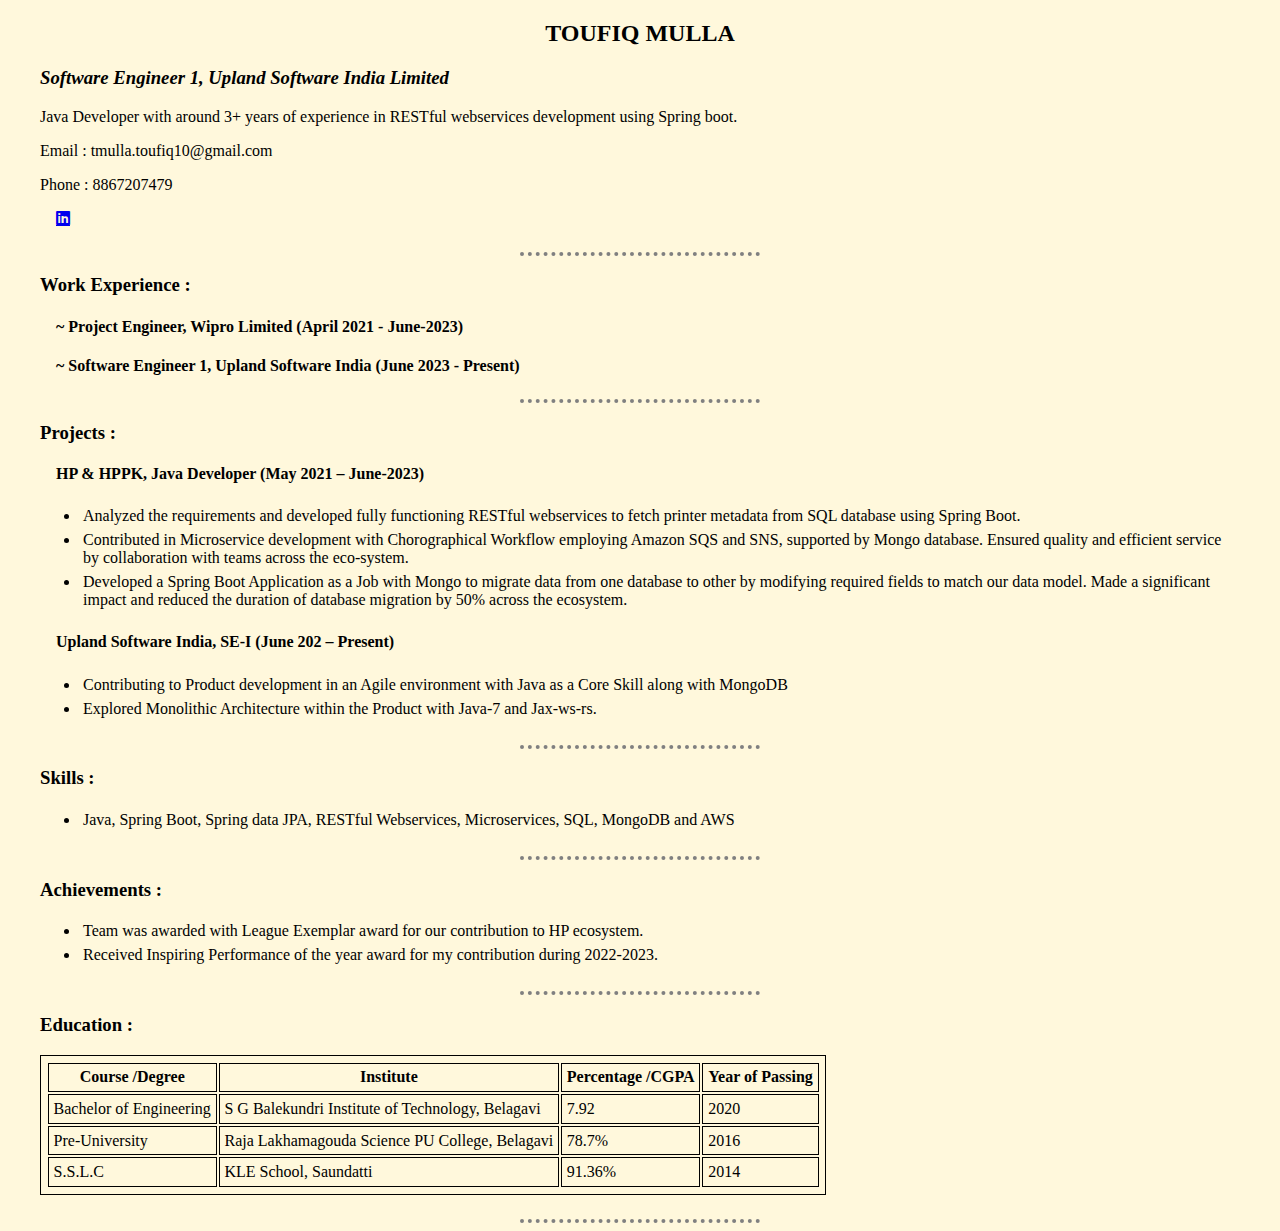
<file: index.html>
<!DOCTYPE html>
<html lang="en" dir="ltr">

<head>
  <meta charset="utf-8">
  <meta name="viewport" content="width=device-width initial-scale=1.0">
  <link rel="stylesheet" href="https://cdnjs.cloudflare.com/ajax/libs/font-awesome/5.14.0/css/all.min.css">
  <link rel="stylesheet" href="style.css">
  <title>Toufiq-Mulla-Bio</title>
</head>

<body>
  <center>
    <h2>TOUFIQ MULLA</h2>
  </center>
  <h3><em><strong>Software Engineer 1, Upland Software India Limited</strong></em></h3>
  <p>Java Developer with around 3+ years of experience in RESTful webservices development using Spring boot. </p>
  <p>Email : tmulla.toufiq10@gmail.com</p>
  <p>Phone : 8867207479</p>
  <a href="https://in.linkedin.com/in/toufiq-mulla-6918a1180" class="fab fa-linkedin"></a>

  <hr class="intro">

  <h3>Work Experience :</h3>
  <h4>~ Project Engineer, Wipro Limited (April 2021 - June-2023)</h4>
  <h4>~ Software Engineer 1, Upland Software India (June 2023 - Present)</h4>
  <hr>

  <h3>Projects :</h3>
  <h4>HP & HPPK, Java Developer (May 2021 – June-2023)</h4>

  <ul>
    <li>Analyzed the requirements and developed fully functioning RESTful webservices to fetch printer metadata from SQL
      database using Spring Boot.</li>
    <li>Contributed in Microservice development with Chorographical Workflow employing Amazon SQS and SNS, supported by
      Mongo database. Ensured quality and efficient service by collaboration with teams across the
      eco-system.</li>
    <li>Developed a Spring Boot Application as a Job with Mongo to migrate data from one database to other by modifying
      required fields to match our data model. Made a significant impact and reduced the duration of database migration
      by 50% across the ecosystem.</li>
  </ul>

  <h4>Upland Software India, SE-I (June 202 – Present)</h4>

  <ul>
    <li>Contributing to Product development in an Agile environment with Java as a Core Skill along with MongoDB</li>
    <li>Explored Monolithic Architecture within the Product with Java-7 and Jax-ws-rs.</li>
  </ul>

  <hr>
  <h3>Skills :</h3>
  <ul>
    <li>Java, Spring Boot, Spring data JPA, RESTful Webservices, Microservices, SQL, MongoDB and AWS
    </li>
  </ul>
  <hr>
  <h3>Achievements :</h3>
  <ul>
    <li>Team was awarded with League Exemplar award for our contribution to HP ecosystem.</li>
    <li>Received Inspiring Performance of the year award for my contribution during 2022-2023.</li>
  </ul>

  <hr>

  <h3>Education :</h3>

  <table>
    <tr>
      <th>Course /Degree</th>
      <th>Institute</th>
      <th>Percentage /CGPA</th>
      <th>Year of Passing</th>
    </tr>
    <tr>
      <td>Bachelor of Engineering </td>
      <td>S G Balekundri Institute of Technology, Belagavi</td>
      <td>7.92</td>
      <td>2020</td>
    </tr>
    <tr>
      <td>Pre-University</td>
      <td>Raja Lakhamagouda Science PU College, Belagavi</td>
      <td>78.7%</td>
      <td>2016</td>
    </tr>

    <tr>
      <td>S.S.L.C</td>
      <td>KLE School, Saundatti</td>
      <td>91.36%</td>
      <td>2014</td>
    </tr>
  </table>
  <hr>

</body>

</html>
</file>
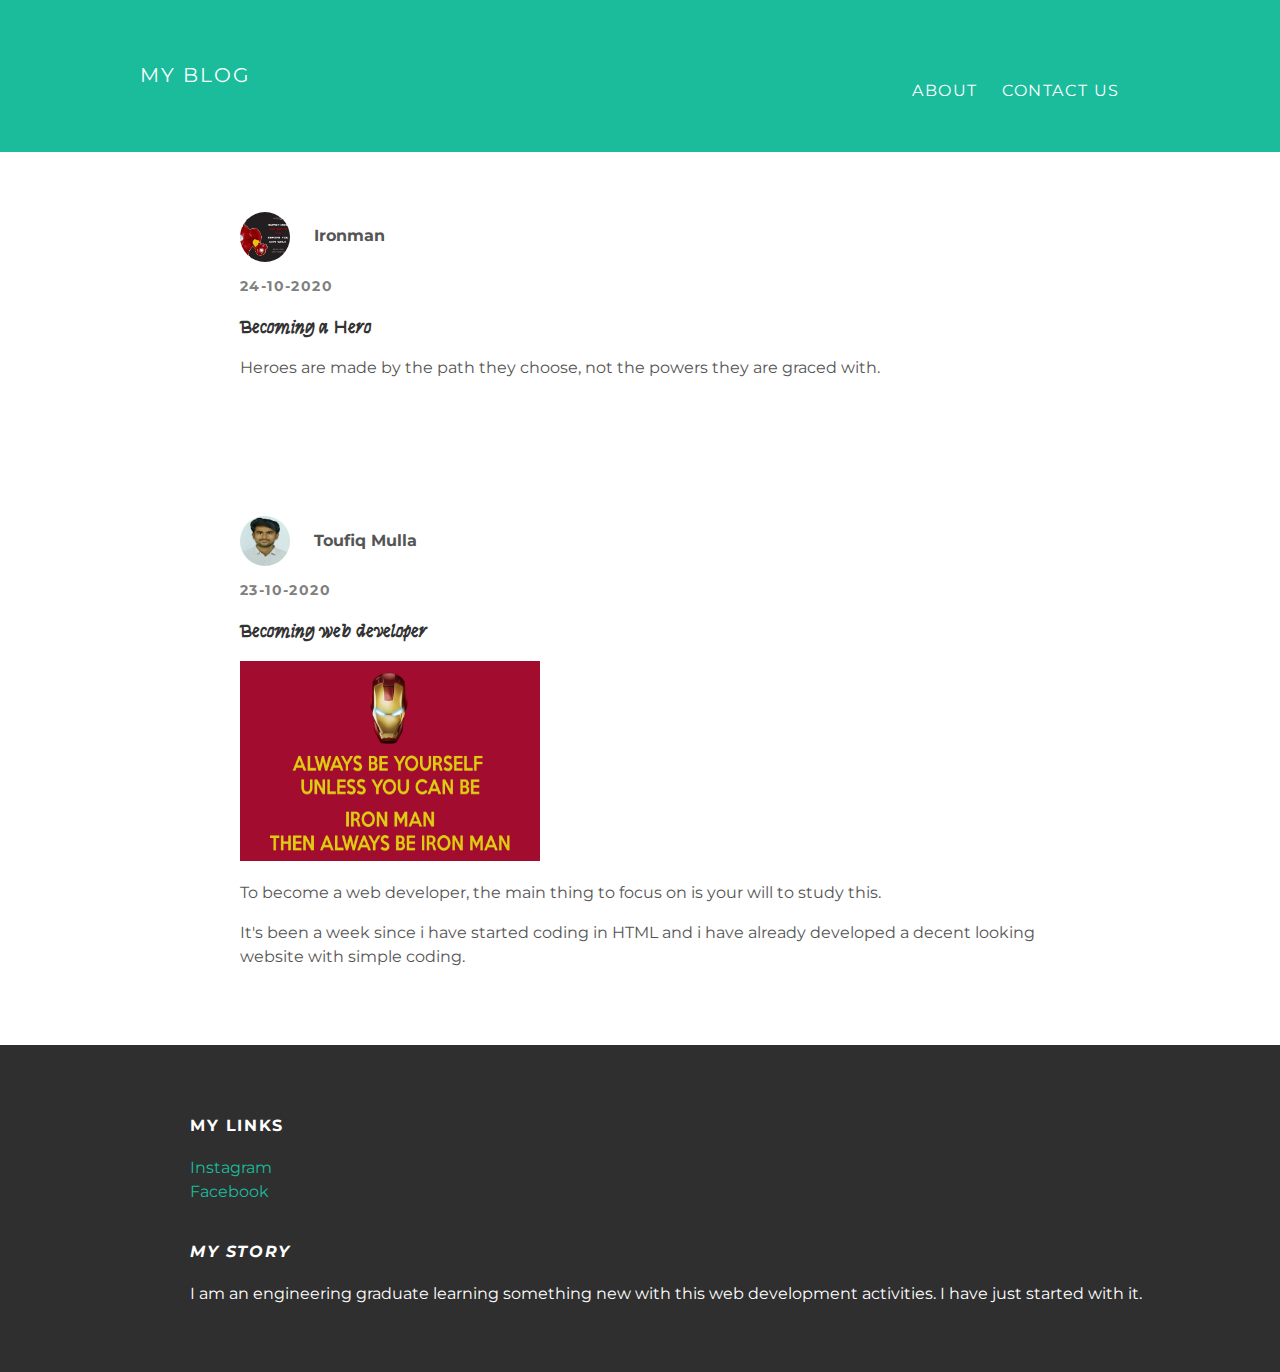
<file: firstpage/index.html>
<!DOCTYPE html>
<html>
<head>
  <meta charset="UTF-8">
  <meta name="veiwport" content="width-device-width, initial-scale=1.0">
  <title>Home</title>
  <link rel="stylesheet" href="style.css">
</head>
  <body>
    <div id="header">
      <div class="container">
        <a id="header-title" href="index.html"> My Blog</a>
          <ul id="header-nav">
          <li> <a href="about.html" > About </a></li>
          <li> <a href="mailto:tornadoforever10@gmail.com" >Contact us  </a> </li>
        </ul>
      </div>
    </div>
    <div id="content">
      <div class="post-container">
       <div class="post">
         <div class="post-author">
           <img src="ironman.jpg" height="100" width="100">
           <span><strong>Ironman</strong></span>
         </div>
         <p class="post-date">24-10-2020</p>
         <h3 class="post-title"> Becoming a Hero</h3>
         <div class="post-content">
           <p>Heroes are made by the path they choose, not the powers they are graced with.</p>
         </div>
      </div>
      </div>
    </div>
    <div id="content">
      <div class="post-container">
       <div class="post">
         <div class="post-author">
           <img src="Photo.png" height="100" width="100">
           <span><strong>Toufiq Mulla</strong></span>
         </div>
         <p class="post-date">23-10-2020</p>
         <h3 class="post-title"> Becoming web developer</h3>
         <div class="post-content">
           <img src="always.png" class="image" >
           <p> To become a web developer, the main thing to focus on is your will to study this.</p>
           <p> It's been a week since i have started coding in HTML and i have already developed a decent looking website with simple coding.</p>
         </div>
      </div>
      </div>
    </div>
    <div id="footer">
      <div class="container">
        <div class="column">
              <h4> My Links</h4>
          <p>
            <a href="https://www.instagram.com/?hl=en"> Instagram</a>
            <br>
            <a href="https://www.facebook.com/tmulla.toufiq"> Facebook</a>
          </p>
        </div>
        <div class="column">
          <h4> <em>My story </em></h4>
          <p> I am an engineering graduate learning something new with this web development activities.
            I have just started with it.
          </p>
        </div>
        </div>
    </div>
  </body>
</html>
</file>
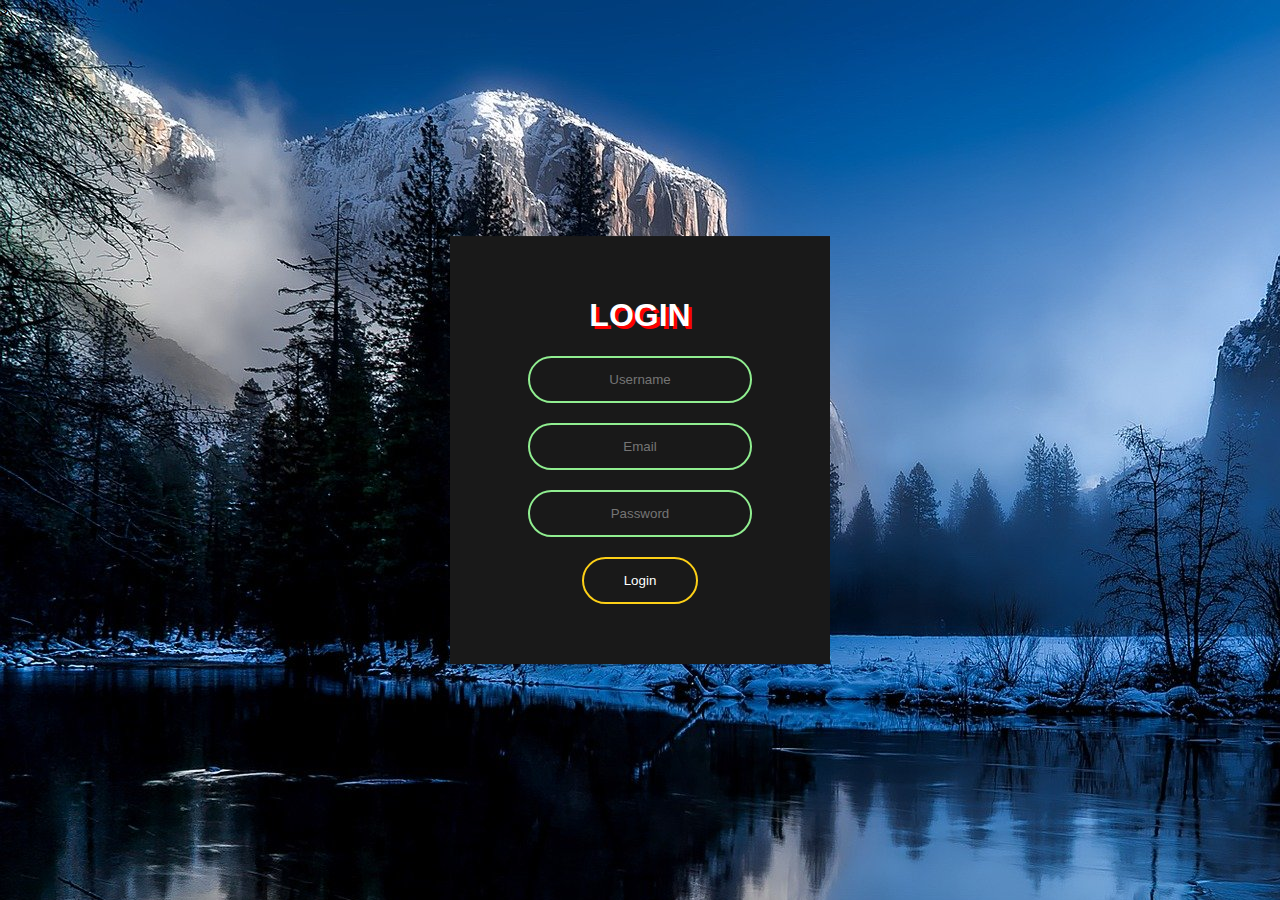
<file: loginpage/index.html>
<!DOCTYPE html>
<html lang="en" dir="ltr">
  <head>
    <meta charset="utf-8">
    <title>Login-page:</title>
    <link rel="stylesheet" href="style.css">
  </head>
  <body>
  <form class="log" action="index.html" method="post" >
        <h1>Login</h1>
    <input type="text" name="username"  placeholder="Username" >
    <input type="email" name="email"  placeholder="Email"  >
    <input type="password" name="password"  placeholder="Password" class="password">
    <input type="submit" name="Submit"  value="Login">
  </form>
  </body>
</html>
s
</file>
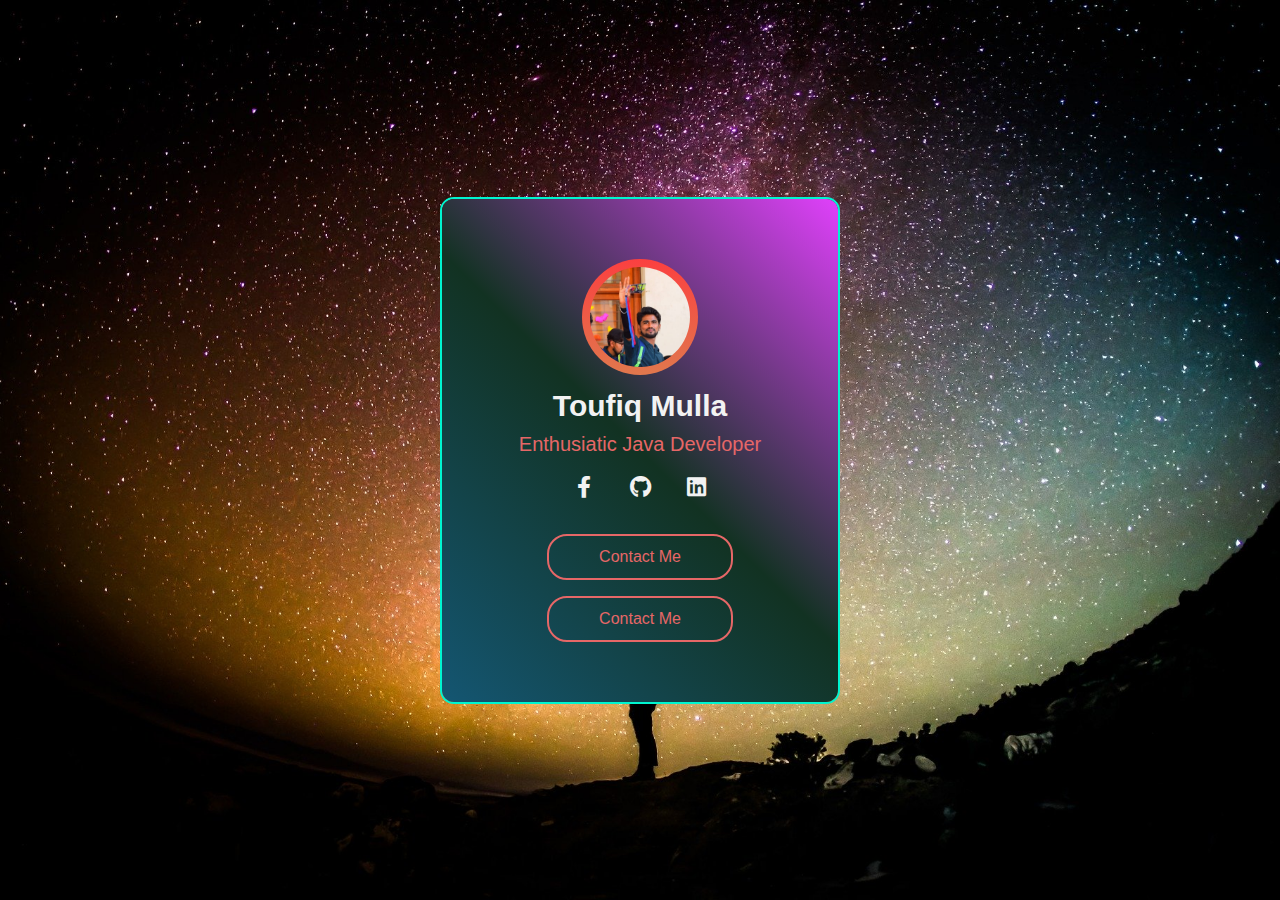
<file: profile/index.html>
<!DOCTYPE html>
<html lang="en" dir="ltr">

<head>
  <meta charset="utf-8">
  <meta name="viewport" content="width=device-width, initial-scale=1.0">
  <title>My-Profile</title>
  <link rel="stylesheet" href="https://cdnjs.cloudflare.com/ajax/libs/font-awesome/5.14.0/css/all.min.css">
  <link rel="stylesheet" href="style.css">
</head>

<body>
  <div class="profile-card">
    <div class="card-header">
      <div class="pic">
        <img src="photo.jpeg">
      </div>
      <div class="name">Toufiq Mulla</div>
      <div class="designation">Enthusiatic Java Developer</div>
      <div class="sm">
        <a href="https://www.facebook.com/tmulla.toufiq" class="fab fa-facebook-f"></a>
        <a href="https://github.com/Toufiq10" class="fab fa-github"></a>
        <a href="" class="fab fa-linkedin"></a>
      </div>
      <a href="mailto:tornadoforever10@gmail.com" class="contact-btn">Contact Me</a>
      <a href="mailto:tornadoforever10@gmail.com" class="contact-btn">Contact Me</a>
    </div>
</body>

</html>
</file>
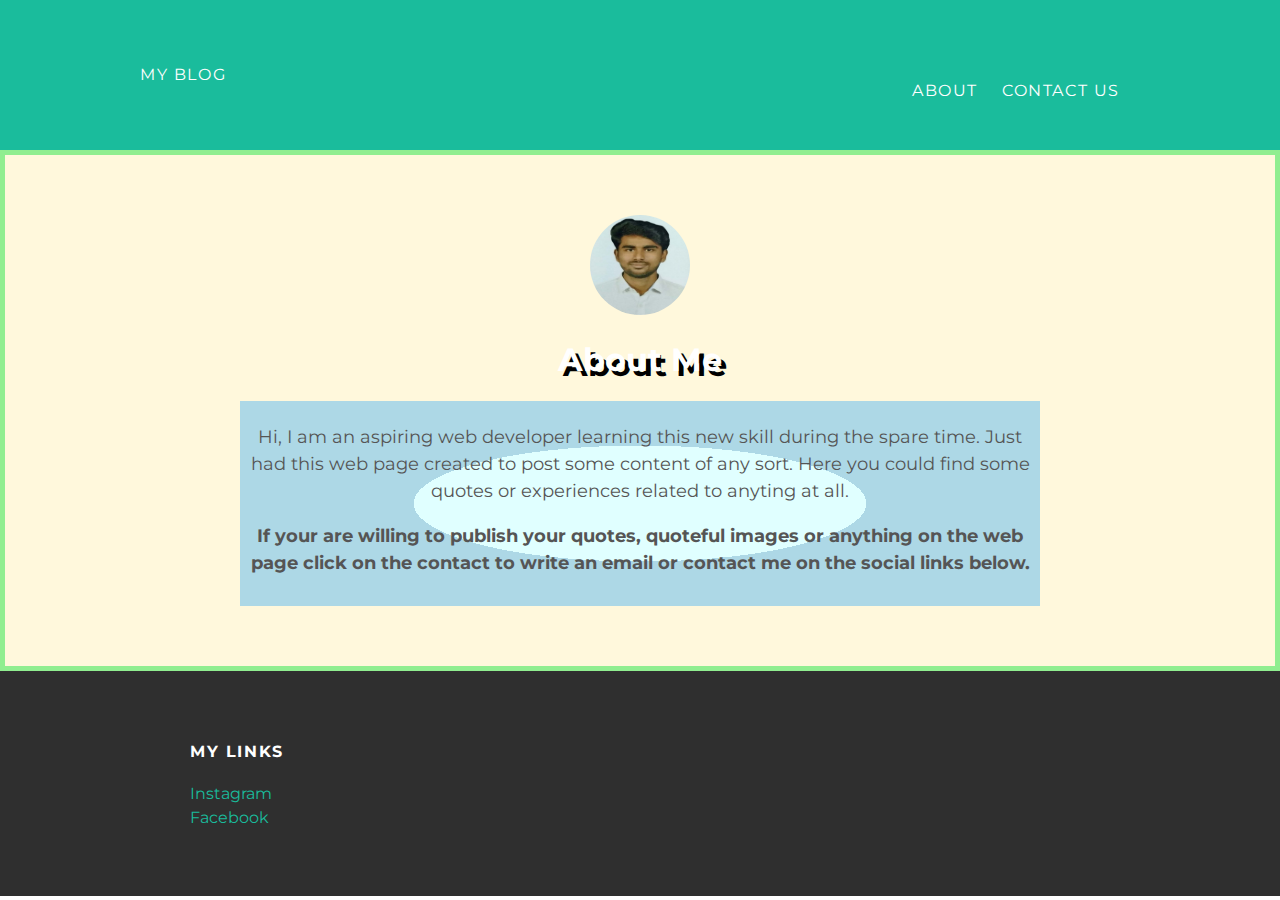
<file: firstpage/about.html>
<!DOCTYPE html>
<html>
<head>
  <meta charset="UTF-8">
  <title>Home</title>
  <link rel="stylesheet" href="style.css">
</head>
  <body>
    <div id="header">
      <div class="container">
        <a href="index.html"> My Blog</a>
        <ul id="header-nav">
          <li>  <a href="about.html">About  </a> </li>
          <li><a href="mailto:tornadoforever10@gmail.com"> Contact us  </a></li>
        </ul>
      </div>
    </div>
    <div id="content2">
      <div class="container">
       <div class="about">
         <div class="about-author">
           <img src="Photo.png" height="100" width="100">
         </div>
         <h1 class="about-title"> About Me</h1>
         <div class="about-content">
           <p align="center"> Hi, I am an aspiring web developer learning this new skill during the spare time. Just had this web page created to post some content of any sort. Here you could find some quotes or experiences related to anyting at all. </p>
           <p class="promo">If your are willing to publish your quotes, quoteful images or anything on the web page click on the contact to write an email or contact me on the social links below.</p>
         </div>
      </div>
      </div>
    </div>
    <div id="footer">
      <div class="container">
        <div class="column">
              <h4> My Links</h4>
          <p>
            <a href="https://www.instagram.com/?hl=en"> Instagram</a>
            <br>
            <a href="https://www.facebook.com/tmulla.toufiq"> Facebook</a>
          </p>
        </div>
  </body>
</html>
</file>
<file: style.css>
body {
    background-color: cornsilk;
    padding-inline: 2em;
}
li{
    padding : 3px;
}
table, th, td {
    border: 1px solid;
    padding: 0.3em;
}

a {
    padding-left: 1em;
}
h4 {
    padding-left: 1em;
}
hr {
    border-style: none;
    border-top-style: dotted;
    border-width: 0.3em;
    width: 20%;
    margin-top: 1.5em;
}
.intro {
    border-style:none;
    border-top-style: dotted;
}
</file>
<file: firstpage/style.css>
@import url(http://fonts.googleapis.com/css?family=Montserrat:400,700);
@import url('https://fonts.googleapis.com/css2?family=Syne+Tactile&display=swap');
body {
  color: #555;
  margin: 0;
  font-family: 'Montserrat', sans-serif;
}

#header {
  background-color: #1abc9c;
  height=150px;
  line-height: 150px;
}

#header-title {
  display: block;
  float: left
  font-weight: bold;
  font-size: 20px;\
}
#header-nav {
  display: block;
  float: right;
  margin-right: 20px;
}
#header-nav li {
  display: inline-block;
  padding-left: 20px;
  margin-top: 0;
}
#header-nav li :hover {
  color: #0000ff;
  opacity: 25%;;
}
.container {
  max-width: 1000px;
  margin: 0 auto;
}
#header a {
  color:white;
  text-decoration: none;
  text-transform: uppercase;
  letter-spacing: 0.1em;
  display:inline-block;
}
#header a: hover {
  color:#333;
}
#footer {
  background-color: #2f2f2f;
  padding: 50px;
  width: 100%;
}
.column {
  min-width: 300px;
  display: inline-block;
  vertical-align: top;
}
#footer h4 {
  color: white;
  text-transform: uppercase;
  letter-spacing: 0.1em;
}
#footer p {
  color: white;
}
a {
color: #1abc9c;
text-decoration: none;
}
a: hover {
  color: #F6A623;
}
.post {
  max-width: 800px;
  margin: 0 auto;
  padding: 60px 0;
}
.post-author img{
  width:50px;
  height:50px;
  vertical-align: middle;
}
.post-author span {
  margin-left: 20px;
}
.post-date{
  color: gray;
  font-size: 14px;
  font-weight: bold;
  text-transform: uppercase;
  letter-spacing: 0.1em;
}
 h2, h3, h4 {
color: #333;
}
p{
  line-height: 1.5;
}
.post, .about {
  max-width: 800px;
  margin: 0 auto;
  padding: 60px 0;
}
.about {
  text-align: center;
}
img {
  border-radius: 50px;
}
.post-container:nth-child(2) {
  background-color: green;
}
.post-title{
  font-family: 'Syne Tactile', cursive;
}
.about-content {
background: radial-gradient(lightCyan 40%, skyBlue 10%, lightBlue 30%);
width:100%;
height: 200px;
padding-top: 5px;
font-size: 18px;
 }
 #content2 {
   background:cornsilk;
   border: solid 5px lightGreen;
 }
 .about-title {
   color: white;
   text-shadow: 5px 5px black;
 }
.image {
  width: 300px;
  height: 200px;
  border-radius: 0;
}
.promo {
  font-weight: bold;
}
</file>
<file: loginpage/style.css>
body {
  margin:0;
  padding: 0;
  font-family: sans-serif;
  background-image: url(backimage.jpg);
}
.log {
  width: 300px;
  padding: 40px;
  position: absolute;
  top:50%;
  left:50%;
transform: translate(-50%,-50%);
background: #191919;
text-align: center;
}
.log input[type = "text"], .log input[type = "password"], .log input[type = "email"]{
  border:0;
  background: none;
  display:block;
  margin: 20px auto;
  text-align: center;
  border: solid 2px lightGreen;
  padding: 14px 10px;
  width: 200px;
  outline: none;
  color:white;
  border-radius: 24px;
  transition: 0.25s;
}
.log h1 {
  text-align: center;
  color: white;
  text-shadow: 3px 3px red;
  text-transform: uppercase;
}
.log input[type="submit"] {
  border:0;
  background: none;
  display:block;
  margin: 20px auto;
  text-align: center;
  border: solid 2px #FDD017;
  padding: 14px 40px;
  outline: none;
  color:white;
  border-radius: 24px;
  transition: 0.25s;
}
.log input[type="submit"]:hover {
  background: #6AFB92;
}
.log input[type = "text"]:focus, .log input[type = "password"]:focus, .log input[type = "email"]:focus {
  width:280px;
  border-color:#E238EC;
}
</file>
<file: profile/style.css>
*{
  margin: 0;
  padding: 0;
  font-family: "Ubuntu", sans-serif;
  box-sizing: border-box;
  text-decoration: none;
}

body{
  height: 100vh;
  background: url(background.jpg) no-repeat center;
  background-size: cover;
  display: flex;
  align-items: center;
  justify-content: center;
}
.profile-card{
  width: 400px;
  border: 2px solid rgb(0, 245, 208);;
  text-align: center;
  border-radius: 14px;
  overflow: hidden;
}

.card-header{
  background: linear-gradient(45deg, #145672, #123222,  #e040fb);
  padding: 60px 40px;
}

.pic{
  display: inline-block;
  padding: 8px;
  background: linear-gradient(180deg, #fb4040, #abe667);
  margin: auto;
  border-radius: 50%;
  background-size: 300% 300%;
  animation: animated-gradient 2s linear infinite;
}

@keyframes animated-gradient{
  25%{
    background-position: left bottom;
  }
  50%{
    background-position: right bottom;
  }
  75%{
    background-position: right top;
  }
  100%{
    background-position: left top;
  }
}

.pic img{
  display: block;
  width: 100px;
  height: 100px;
  border-radius: 50%;
}

.name{
  color: #f2f2f2;
  font-size: 30px;
  font-weight: 600;
  margin: 10px 0;
}

.designation{
  font-size: 20px;
  color: #e66767;
}
.sm{
  display: flex;
  justify-content: center;
  margin: 20px 0;
}

.sm a{
  color: #f2f2f2;
  width: 56px;
  font-size: 22px;
  transition: 0.5s linear;
}

.sm a:hover{
  color: #e66767;
}

.contact-btn{
  display: inline-block;
  padding: 12px 50px;
  color: #e66767;
  border: 2px solid #e66767;
  border-radius: 20px;
  margin-top: 16px;
  transition: 0.5s linear;
}

.contact-btn:hover{
  background: #e66767;
  color: #f2f2f2;
}
</file>
